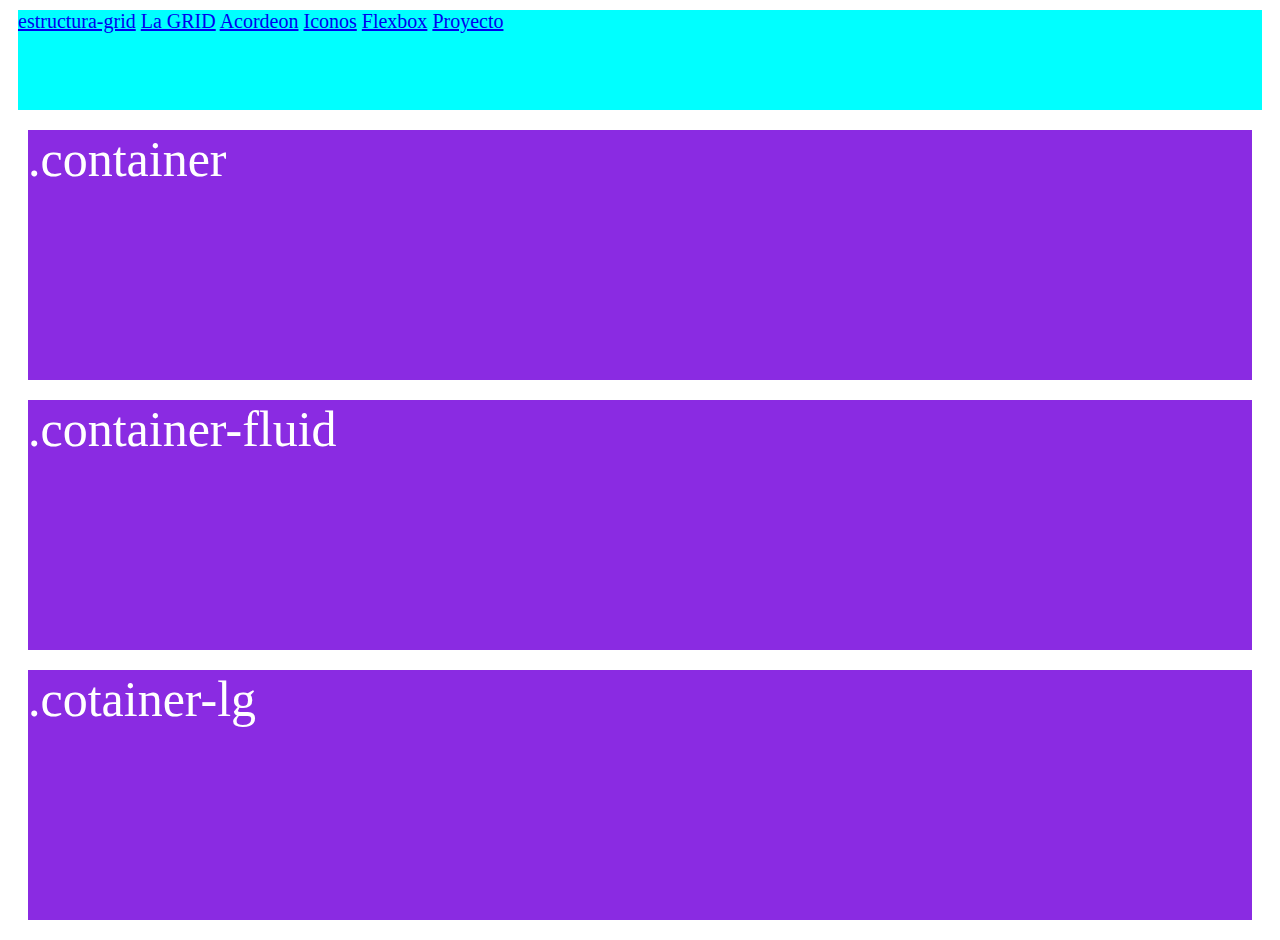
<file: index.html>
<!DOCTYPE html>
<html lang="en">
<head>
    <meta charset="UTF-8">
    <meta http-equiv="X-UA-Compatible" content="IE=edge">
    <meta name="viewport" content="width=device-width, initial-scale=1.0">
    <title>Proyecto</title>
    <link href="https://cdn.jsdelivr.net/npm/bootstrap@5.3.0-alpha1/dist/css/bootstrap.min.css" rel="stylesheet" integrity="sha384-GLhlTQ8iRABdZLl6O3oVMWSktQOp6b7In1Zl3/Jr59b6EGGoI1aFkw7cmDA6j6gD" crossorigin="anonymous">
    <script src="https://cdn.jsdelivr.net/npm/bootstrap@5.3.0-alpha1/dist/js/bootstrap.bundle.min.js" integrity="sha384-w76AqPfDkMBDXo30jS1Sgez6pr3x5MlQ1ZAGC+nuZB+EYdgRZgiwxhTBTkF7CXvN" crossorigin="anonymous"></script>
    <style>
        .a{
           height: 100px;
           background-color: aqua;
           font-size: 20px;
           margin: 10px;
        }
        div 
        {
             height: 250px;
             background-color: blueviolet;
             color: white;
             font-size: 50px;
             margin: 20px;
        }


    </style>


</head>
<body>
    <div class="a">
        <a href="/estructura-grid.html">estructura-grid</a>
        <a href="/la-grid.html">La GRID</a>
        <a href="/acordeon.html">Acordeon</a>
        <a href="/icons.html">Iconos</a>
        <a href="/flexbox.html">Flexbox</a>
        <a href="/proyecto/index.html">Proyecto</a>
    </div>
    <div class="container">
        .container
    </div>
    <div class="container-fluid">
        .container-fluid
    </div>
    <div class="container-lg">
        .cotainer-lg
    </div>
    
</body>
</html>
</file>
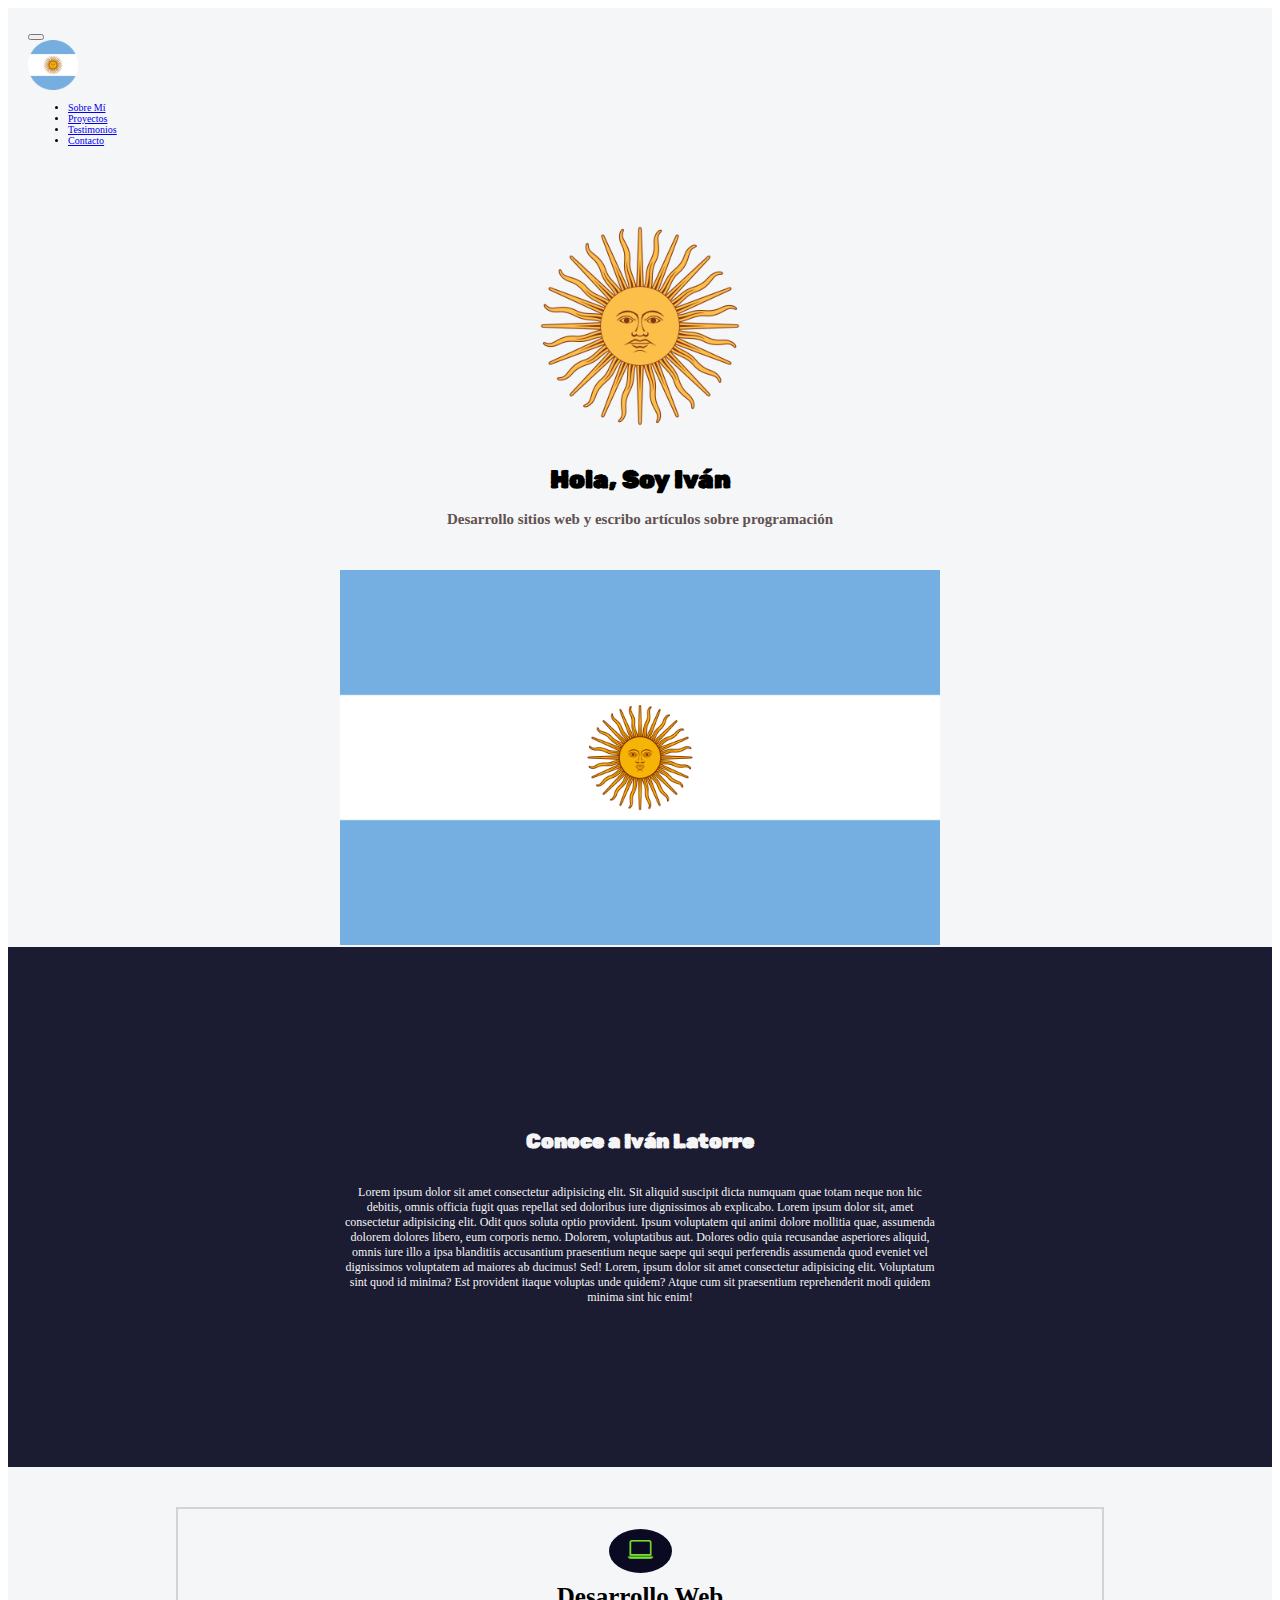
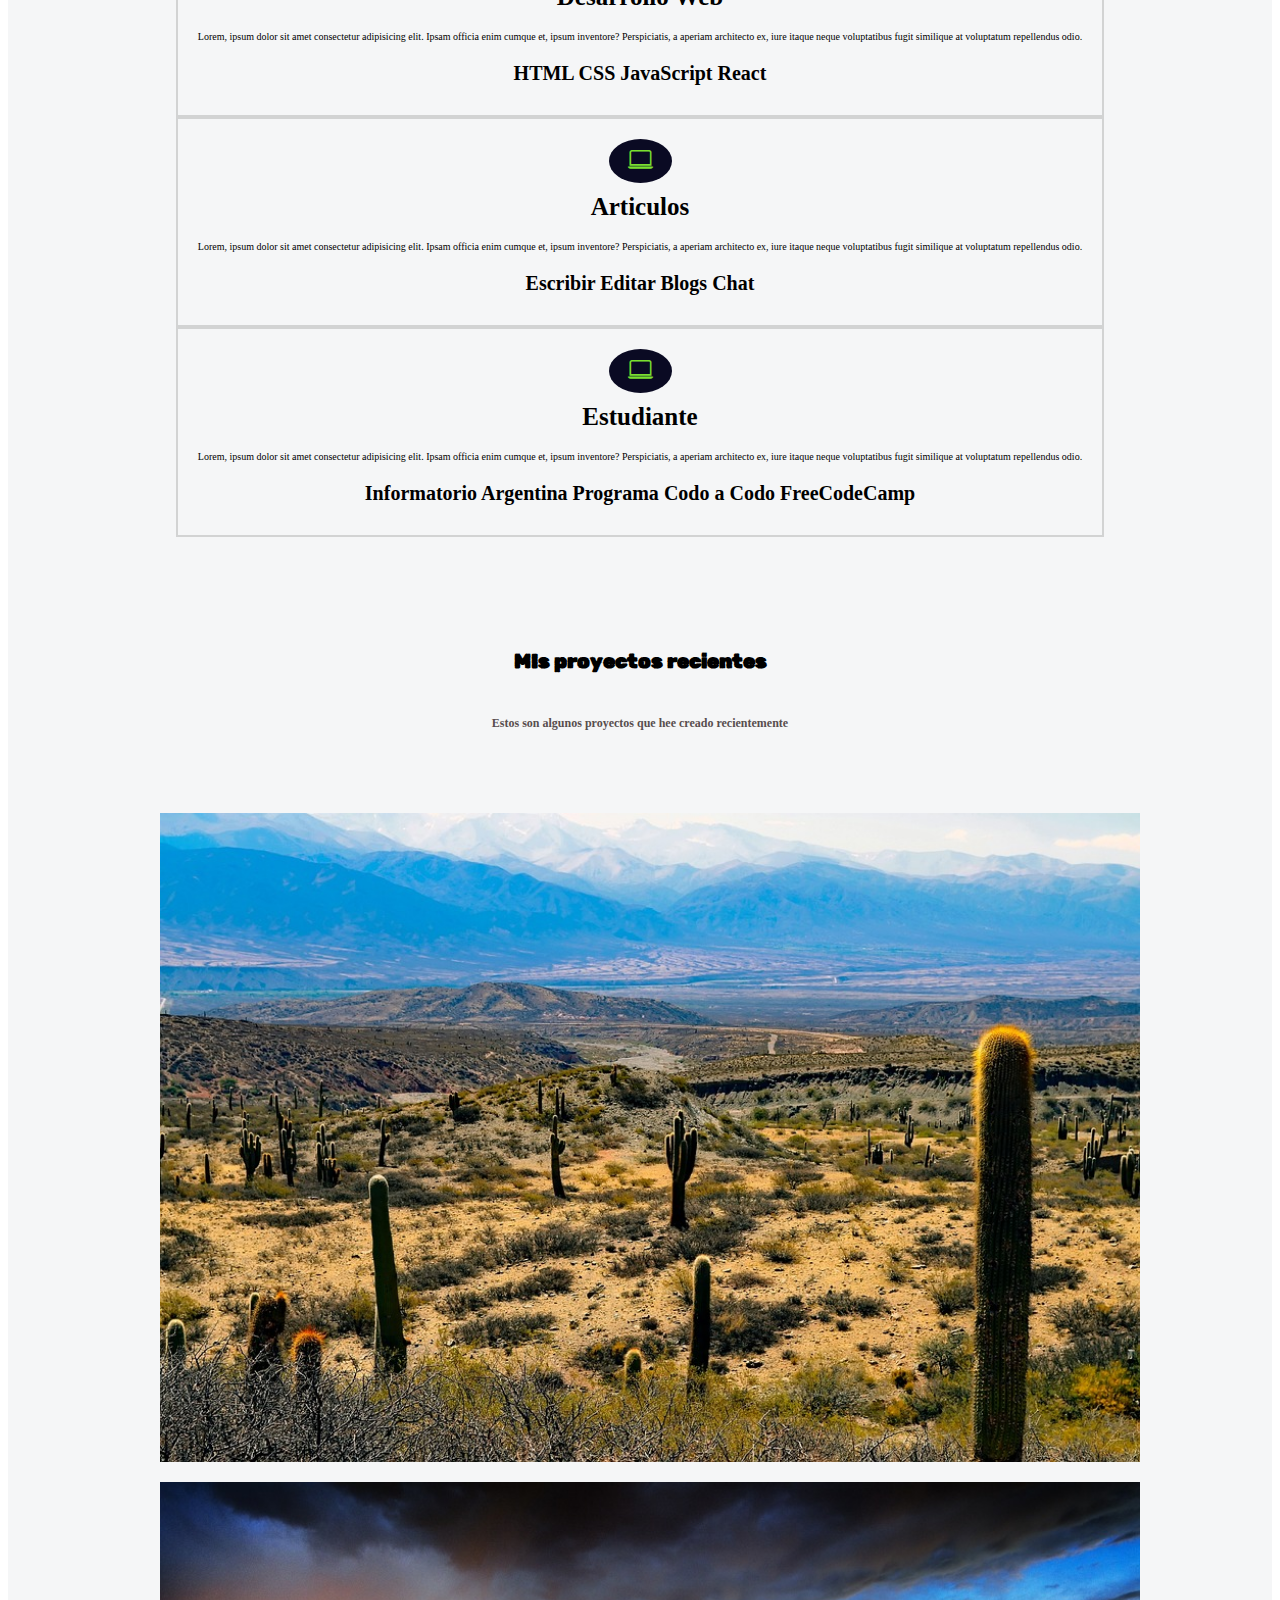
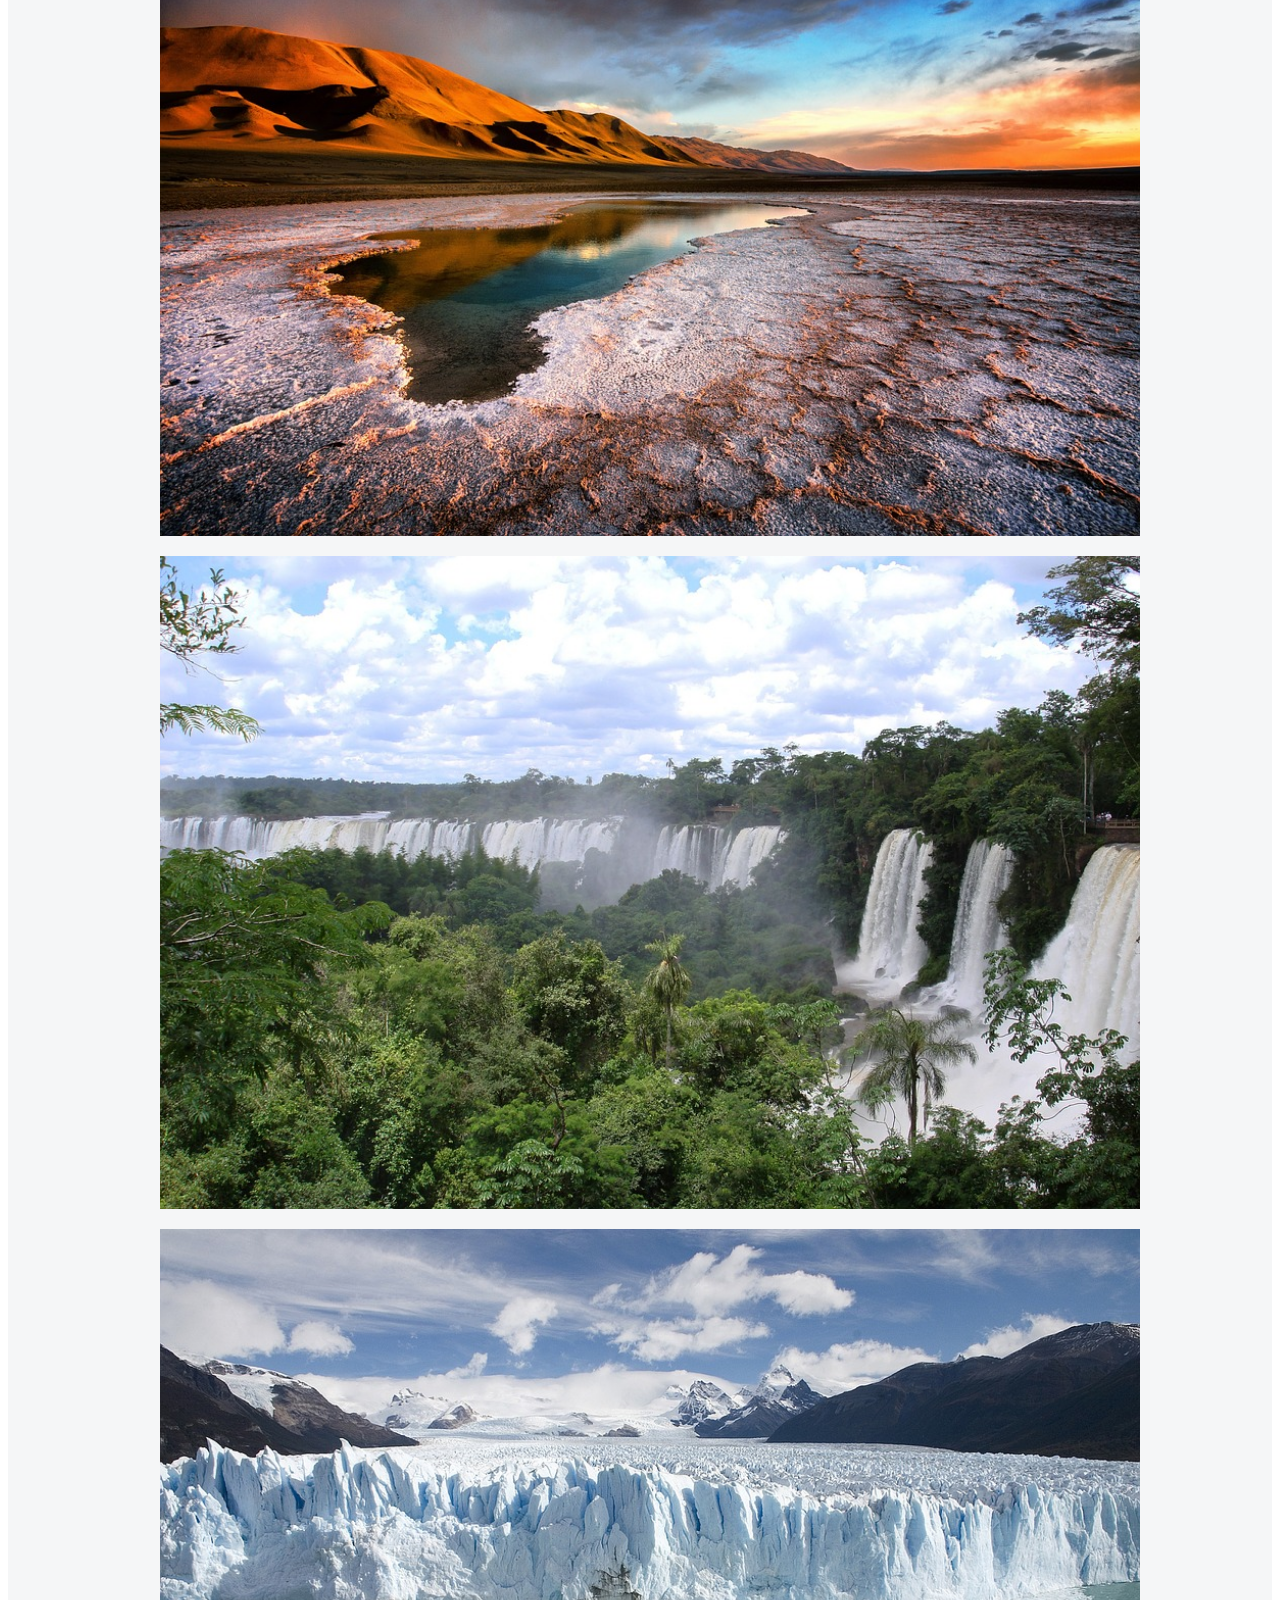
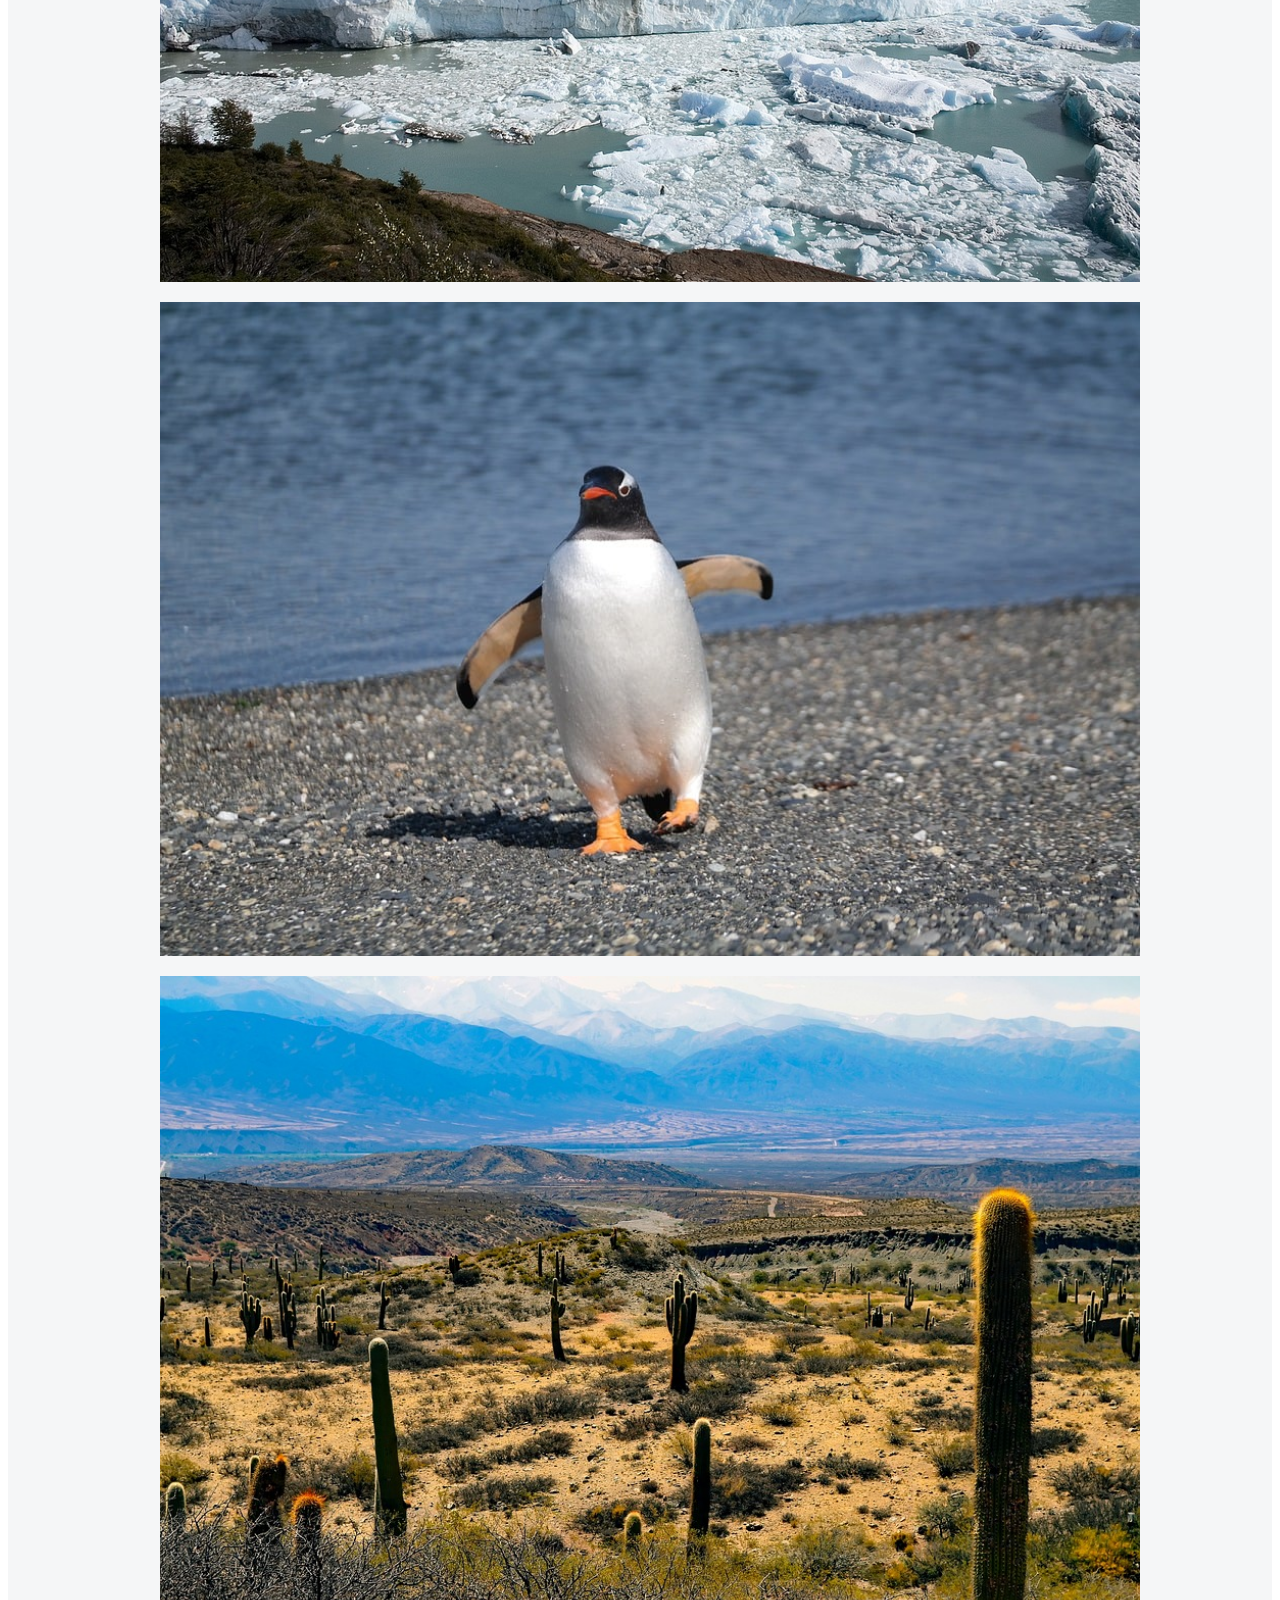
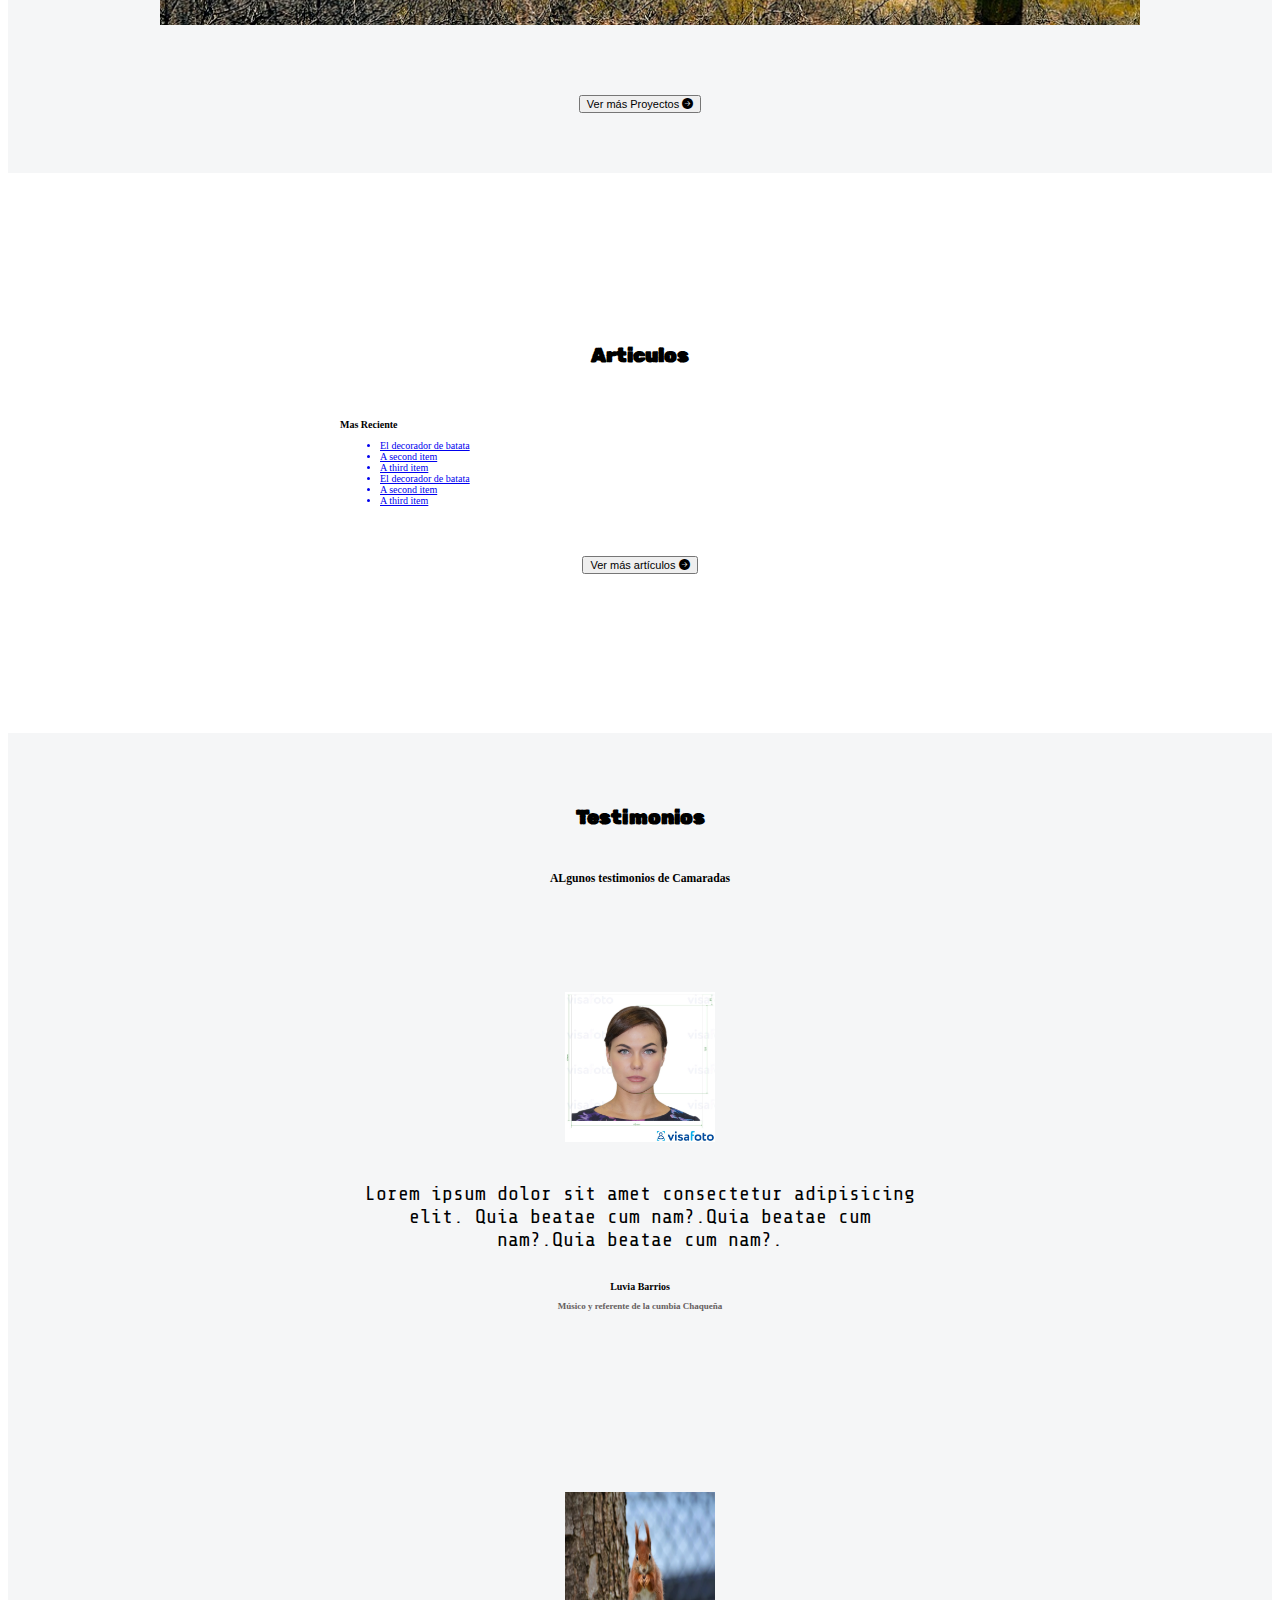
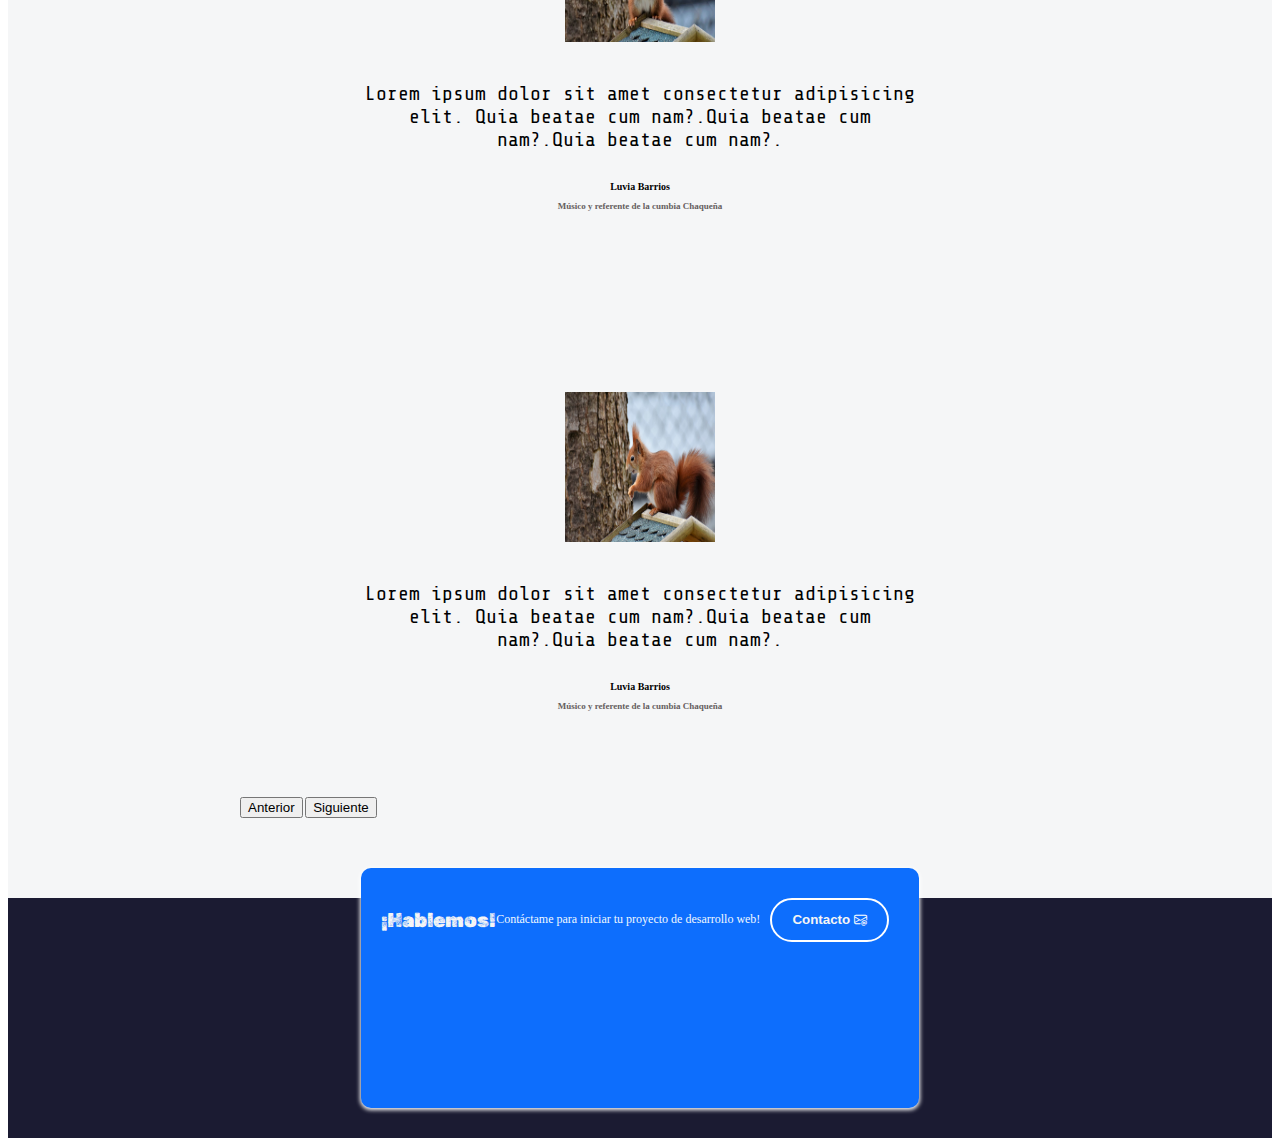
<file: proyecto/index.html>
<!DOCTYPE html>
<html lang="es">
<head>
    <meta charset="UTF-8">
    <meta http-equiv="X-UA-Compatible" content="IE=edge">
    <meta name="viewport" content="width=device-width, initial-scale=1.0">
    <!-- Meta Datos creados -->
    <meta name="Author" content="Iván Latorre">
    <meta name="description" content="Portafolio de desarrollo">
    <meta name="keywords" content="HTML, CSS, JavaScript, React">
    <title>Portafolio</title>
    <!-- Boostrap -->
    <link href="https://cdn.jsdelivr.net/npm/bootstrap@5.3.0-alpha1/dist/css/bootstrap.min.css" rel="stylesheet" integrity="sha384-GLhlTQ8iRABdZLl6O3oVMWSktQOp6b7In1Zl3/Jr59b6EGGoI1aFkw7cmDA6j6gD" crossorigin="anonymous">
    <!-- CSS -->
    <link rel="stylesheet" href="style.css">
    <!-- Favicon -->
    <!-- 48 x 48  -->
    <link rel="shortcut icon" href="imagenes/argentina_flag_icon_228621.png" type="image/x-icon">
    <!-- https://icon-icons.com/es/download/228661/PNG/128/ -->
    <!-- Google Fonts -->
    <link rel="preconnect" href="https://fonts.googleapis.com">
    <link rel="preconnect" href="https://fonts.gstatic.com" crossorigin>
    <link href="https://fonts.googleapis.com/css2?family=Rubik+Dirt&family=Share+Tech+Mono&display=swap" rel="stylesheet">
    <!-- Iconos Boostrap -->
    <link rel="stylesheet" href="https://cdn.jsdelivr.net/npm/bootstrap-icons@1.10.3/font/bootstrap-icons.css">

</head>
<body>
    <!-- Barra de navegación -->
    <nav class="navbar navbar-expand-md navbar-light"><!-- navbar-expand-lg bg-body-tertiary x navbar-expand-md navbar-light -->
        <div class="container-fluid">
          <button class="navbar-toggler" type="button" data-bs-toggle="collapse" data-bs-target="#navbar-toggler" aria-controls="navbarTogglerDemo01" aria-expanded="false" aria-label="Toggle navigation"><!-- #navbarTogglerDemo01 x navbar-toggler el id tiene que coincidir -->
            <span class="navbar-toggler-icon"></span>
          </button>
          <div class="collapse navbar-collapse" id="navbar-toggler"><!-- id="navbarTogglerDemo01" x id="navbar-toggler -->
            <a class="navbar-brand" href="#">
                <img src="imagenes/argentina_flag_icon_228621.png" width="50" alt="logo">
            </a>
            <ul class="navbar-nav d-flex justify-content-center align-items-center"><!--se quita me-auto mb-2 mb-lg-0 se agrega d-flex justify-content-center align-items-center-->
              <li class="nav-item">
                <a class="nav-link active" aria-current="page" href="#">Sobre Mí</a>
              </li>
              <li class="nav-item">
                <a class="nav-link" href="#">Proyectos</a><!-- se agrega el href-->
              </li>
              <li class="nav-item">
                <a class="nav-link" href="#">Testimonios</a>
              </li>
              <li class="nav-item">
                <a class="nav-link" href="#">Contacto</a>
              </li>
            </ul>
          </div>
        </div>
    </nav>
    <!-- Seccion -->
    <section class="hero align-items-stretch">
        <div class="hero-principal d-flex flex-column justify-content-center align-items-center">
            <img class="hero-imagen-desarrollador rounded-circle" src="imagenes/Sol_de_Mayo_Bandera_Argentina.png" alt="Foto Perfil">
            <h1>Hola, Soy Iván </h1>
            <h2>Desarrollo sitios web y escribo artículos sobre programación</h2>
        </div>
        <div class="hero-inferior">
          <img class="hero-inferior-imagen img-fluid" src="imagenes/sol de mayo bandera_0.png" alt="logos">
        </div>
    </section>
    <!-- Sobre Mi -->
    <section class="sobre-mi seccion-oscura">
      <div class="contenedor">
        <h2 class="seccion-titulo">Conoce a Iván Latorre</h2>
        <p class="seccion-texto">Lorem ipsum dolor sit amet consectetur adipisicing elit. Sit aliquid suscipit dicta numquam quae totam neque non hic debitis, omnis officia fugit quas repellat sed doloribus iure dignissimos ab explicabo. Lorem ipsum dolor sit, amet consectetur adipisicing elit. Odit quos soluta optio provident. Ipsum voluptatem qui animi dolore mollitia quae, assumenda dolorem dolores libero, eum corporis nemo. Dolorem, voluptatibus aut.
        Dolores odio quia recusandae asperiores aliquid, omnis iure illo a ipsa blanditiis accusantium praesentium neque saepe qui sequi perferendis assumenda quod eveniet vel dignissimos voluptatem ad maiores ab ducimus! Sed!
        Lorem, ipsum dolor sit amet consectetur adipisicing elit. Voluptatum sint quod id minima? Est provident itaque voluptas unde quidem? Atque cum sit praesentium reprehenderit modi quidem minima sint hic enim!</p>
      </div>
    </section>
    <!-- Experencia -->
    <section class="experiencia seccion-clara">
      <div class="container text-center">
        <div class="row">
          <!-- Desarrollo Web -->
          <div class="columna col-12 col-md-4 ">
            <i class="bi bi-laptop"></i>
            <p class="experiencia-titulo">Desarrollo Web</p>
            <p>Lorem, ipsum dolor sit amet consectetur adipisicing elit. Ipsam officia enim cumque et, ipsum inventore? Perspiciatis, a aperiam architecto ex, iure itaque neque voluptatibus fugit similique at voluptatum repellendus odio.</p>
            <div class="badges-contenedor">
              <span class="badge text-bg-primary">HTML</span>
              <span class="badge text-bg-primary">CSS</span>
              <span class="badge text-bg-primary">JavaScript</span>
              <span class="badge text-bg-primary">React</span>
            </div>
          </div>
          <!-- Articulos -->
          <div class="columna col-12 col-md-4">
            <i class="bi bi-laptop"></i>
            <p class="experiencia-titulo">Articulos</p>
            <p>Lorem, ipsum dolor sit amet consectetur adipisicing elit. Ipsam officia enim cumque et, ipsum inventore? Perspiciatis, a aperiam architecto ex, iure itaque neque voluptatibus fugit similique at voluptatum repellendus odio.</p>
            <div class="badges-contenedor">
              <span class="badge text-bg-primary">Escribir</span>
              <span class="badge text-bg-primary">Editar</span>
              <span class="badge text-bg-primary">Blogs</span>
              <span class="badge text-bg-primary">Chat</span>
            </div>

          </div>
          <!-- Estudiante -->
          <div class="columna col-12 col-md-4">
            <i class="bi bi-laptop"></i>
            <p class="experiencia-titulo">Estudiante</p>
            <p>Lorem, ipsum dolor sit amet consectetur adipisicing elit. Ipsam officia enim cumque et, ipsum inventore? Perspiciatis, a aperiam architecto ex, iure itaque neque voluptatibus fugit similique at voluptatum repellendus odio.</p>
            <div class="badges-contenedor">
              <span class="badge text-bg-primary">Informatorio</span>
              <span class="badge text-bg-primary">Argentina Programa</span>
              <span class="badge text-bg-primary">Codo a Codo</span>
              <span class="badge text-bg-primary">FreeCodeCamp</span>
            </div>

          </div>
        </div>
      </div>
    </section>
    <!-- Proyectos -->
    <section class="proyectos-receintes seccion-clara d-flex flex-column">
      <h2 class="seccion-titulo texto-negro">MIs proyectos recientes</h2>
      <h3 class="seccion-descripcion">Estos son algunos proyectos que hee creado recientemente</h3>
      <!-- Galeria de Proyectos -->
      <div class="container text-center proyectos-contenedor">
        <div class="row">
          <!-- proyecto 1 -->
          <div class="col-12 col-md-6 col-lg-4">
            <div class="proyecto">
              <img src="imagenes/proyecto1.jpg" alt="proyecto-1">
              <div class="overlay">
                <p>Proyecto 1</p>
                <div class="iconos-contenedor">
                  <a href="https://github.com/" target="_blank" rel="noopener noreferrer">
                    <i class="bi bi-github"></i>
                  </a>
                  <a href="https://getbootstrap.com/" target="_blank" rel="noopener noreferrer">
                    <i class="bi bi-laptop"></i>
                  </a>
                </div>
              </div>
            </div>
          </div>
          <!-- proyecto 2 -->
          <div class="col-12 col-md-6 col-lg-4">
            <div class="proyecto">
              <img src="imagenes/proyecto2.jpg" alt="proyecto-2">
              <div class="overlay">
                <p>Proyecto 2</p>
                <div class="iconos-contenedor">
                  <a href="https://github.com/" target="_blank" rel="noopener noreferrer">
                    <i class="bi bi-github"></i>
                  </a>
                  <a href="https://getbootstrap.com/" target="_blank" rel="noopener noreferrer">
                    <i class="bi bi-laptop"></i>
                  </a>
                </div>
              </div>
            </div>
          </div>
          <!-- proyecto 3 -->
          <div class="col-12 col-md-6 col-lg-4">
            <div class="proyecto">
              <img src="imagenes/proyecto3.jpg" alt="proyecto-3">
              <div class="overlay">
                <p>Proyecto 3</p>
                <div class="iconos-contenedor">
                  <a href="https://github.com/" target="_blank" rel="noopener noreferrer">
                    <i class="bi bi-github"></i>
                  </a>
                  <a href="https://getbootstrap.com/" target="_blank" rel="noopener noreferrer">
                    <i class="bi bi-laptop"></i>
                  </a>
                </div>
              </div>
            </div>
          </div>
          <!-- proyecto 4 -->
          <div class="col-12 col-md-6 col-lg-4">
            <div class="proyecto">
              <img src="imagenes/proyecto4.jpg" alt="proyecto-4">
              <div class="overlay">
                <p>Proyecto 4</p>
                <div class="iconos-contenedor">
                  <a href="https://github.com/" target="_blank" rel="noopener noreferrer">
                    <i class="bi bi-github"></i>
                  </a>
                  <a href="https://getbootstrap.com/" target="_blank" rel="noopener noreferrer">
                    <i class="bi bi-laptop"></i>
                  </a>
                </div>
              </div>
            </div>
          </div>
          <!-- proyecto 5 -->
          <div class="col-12 col-md-6 col-lg-4">
            <div class="proyecto">
              <img src="imagenes/proyecto5-2.jpg" alt="proyecto-5">
              <div class="overlay">
                <p>Proyecto 5</p>
                <div class="iconos-contenedor">
                  <a href="https://github.com/" target="_blank" rel="noopener noreferrer">
                    <i class="bi bi-github"></i>
                  </a>
                  <a href="https://getbootstrap.com/" target="_blank" rel="noopener noreferrer">
                    <i class="bi bi-laptop"></i>
                  </a>
                </div>
              </div>
            </div>
          </div>
          <!-- proyecto 6 -->
          <div class="col-12 col-md-6 col-lg-4">
            <div class="proyecto">
              <img src="imagenes/proyecto1.jpg" alt="proyecto-6">
              <div class="overlay">
                <p>Proyecto 6</p>
                <div class="iconos-contenedor">
                  <a href="https://github.com/" target="_blank" rel="noopener noreferrer">
                    <i class="bi bi-github"></i>
                  </a>
                  <a href="https://getbootstrap.com/" target="_blank" rel="noopener noreferrer">
                    <i class="bi bi-laptop"></i>
                  </a>
                </div>
              </div>
            </div>
          </div>



        </div>
      </div>
      <a href="https://github.com/" target="_blank" rel="noopener noreferrer">
        <button type="button" class="btn btn-info">
          Ver más Proyectos
          <i class="bi bi-arrow-right-circle-fill"></i>
        </button>
      </a>
    </section>
    <!-- Articulos -->
    <section class="articulos justify-content-start">
      <h2 class="seccion-titulo texto-negro">Articulos</h2>
      <div class="card">
        <div class="card-header">
          Mas Reciente
        </div>
        <ul class="list-group list-group-flush">
          <a href="#jamica" target="_blank" rel="noopener noreferrer">
            <li class="list-group-item">El decorador de batata  </li>

          </a>
          <a href="#chaco">
            <li class="list-group-item">A second item</li>
          </a>
          <a href="#for ever">
            <li class="list-group-item">A third item</li>
          </a>
          <a href="#jamica" target="_blank" rel="noopener noreferrer">
            <li class="list-group-item">El decorador de batata  </li>

          </a>
          <a href="#chaco">
            <li class="list-group-item">A second item</li>
          </a>
          <a href="#for ever">
            <li class="list-group-item">A third item</li>
          </a>

        </ul>
      </div>
      <a href="https://github.com/" target="_blank" rel="noopener noreferrer">
        <button type="button" class="btn btn-info">
          Ver más artículos
          <i class="bi bi-arrow-right-circle-fill"></i>
        </button>
      </a>
    </section>

    <!-- Testimonios -->
    <section class="testimonios seccion-clara">
      <h2 class="seccion-titulo">Testimonios</h2>
      <h3 class="seccion-descrpcion">ALgunos testimonios de Camaradas</h3>
      <!--  Carrusel -->
      <div id="testimonios-carrusel" class="carousel carousel-dark slide"><!-- se cambio el nombre del id-->
        <!-- no cambiar el ID, no le gusta  se ha cmabiado-->
        <div class="carousel-inner">
          <div class="carousel-item active">
           <div class="container">
              <img src="imagenes/persona1_ar_dni_4x4_cm.jpg" class="testimonio-imagen rounded-circle" alt="...">
              <p class="testimonio-texto">Lorem ipsum dolor sit amet consectetur adipisicing elit. Quia beatae cum nam?.Quia beatae cum nam?.Quia beatae cum nam?.</p>
              <div class="testimonio-info">
                <p class="cliente">Luvia Barrios</p>
                <p class="cargo"> Músico y referente de la cumbia Chaqueña</p>
              </div>
           </div>
          </div>
          <div class="carousel-item">
           <div class="container">
              <img src="imagenes/carusel-1-squirrel-7875123_960_720.webp" class="testimonio-imagen rounded-circle" alt="...">
              <p class="testimonio-texto">Lorem ipsum dolor sit amet consectetur adipisicing elit. Quia beatae cum nam?.Quia beatae cum nam?.Quia beatae cum nam?.</p>
              <div class="testimonio-info">
                <p class="cliente">Luvia Barrios</p>
                <p class="cargo"> Músico y referente de la cumbia Chaqueña</p>
              </div>
           </div>

          </div>
          <div class="carousel-item">
           <div class="container">
              <img src="imagenes/carusel-3-squirrel-7872248_960_720.jpg" class="testimonio-imagen rounded-circle" alt="...">
              <p class="testimonio-texto">Lorem ipsum dolor sit amet consectetur adipisicing elit. Quia beatae cum nam?.Quia beatae cum nam?.Quia beatae cum nam?.</p>
              <div class="testimonio-info">
                <p class="cliente">Luvia Barrios</p>
                <p class="cargo"> Músico y referente de la cumbia Chaqueña</p>
              </div>
           </div>

          </div>
        </div>
        <button class="carousel-control-prev" type="button" data-bs-target="#testimonios-carrusel" data-bs-slide="prev"><!-- al cambiar el ID del carrucels se cambia tambien en de los controles-->
          <span class="carousel-control-prev-icon" aria-hidden="true"></span>
          <span class="visually-hidden">Anterior</span>
        </button>
        <button class="carousel-control-next" type="button" data-bs-target="#testimonios-carrusel" data-bs-slide="next"><!-- al cambiar el ID del carrucels se cambia tambien en de los controles-->
          <span class="carousel-control-next-icon" aria-hidden="true"></span>
          <span class="visually-hidden">Siguiente</span>
        </button>
      </div>
    </section>
    <!-- Contacto -->
    <section class="contacto seccion-oscura">
      <div class="container">
          <div class="container text-center rectangulo d-flex justify-content-evenly">
            <div class="row">
                <div class="col-12 col-md-4 seccion-titulo">
                  ¡Hablemos!
                </div>
                <div class="col-12 col-md-4 descripcion">
                   Contáctame para iniciar tu proyecto de desarrollo web! 
                </div>
                <div class="col-12 col-md-4">
                  <a href="mailto:ivan@gmail.com">
                    <button type="button">
                      Contacto
                      <i class="bi bi-envelope-at"></i>
                    </button>
                  </a>
                </div>
            </div>
          </div>
      </div>
    </section>
<script src="https://cdn.jsdelivr.net/npm/bootstrap@5.3.0-alpha1/dist/js/bootstrap.bundle.min.js" integrity="sha384-w76AqPfDkMBDXo30jS1Sgez6pr3x5MlQ1ZAGC+nuZB+EYdgRZgiwxhTBTkF7CXvN" crossorigin="anonymous"></script>
</body>
</html>
</file>
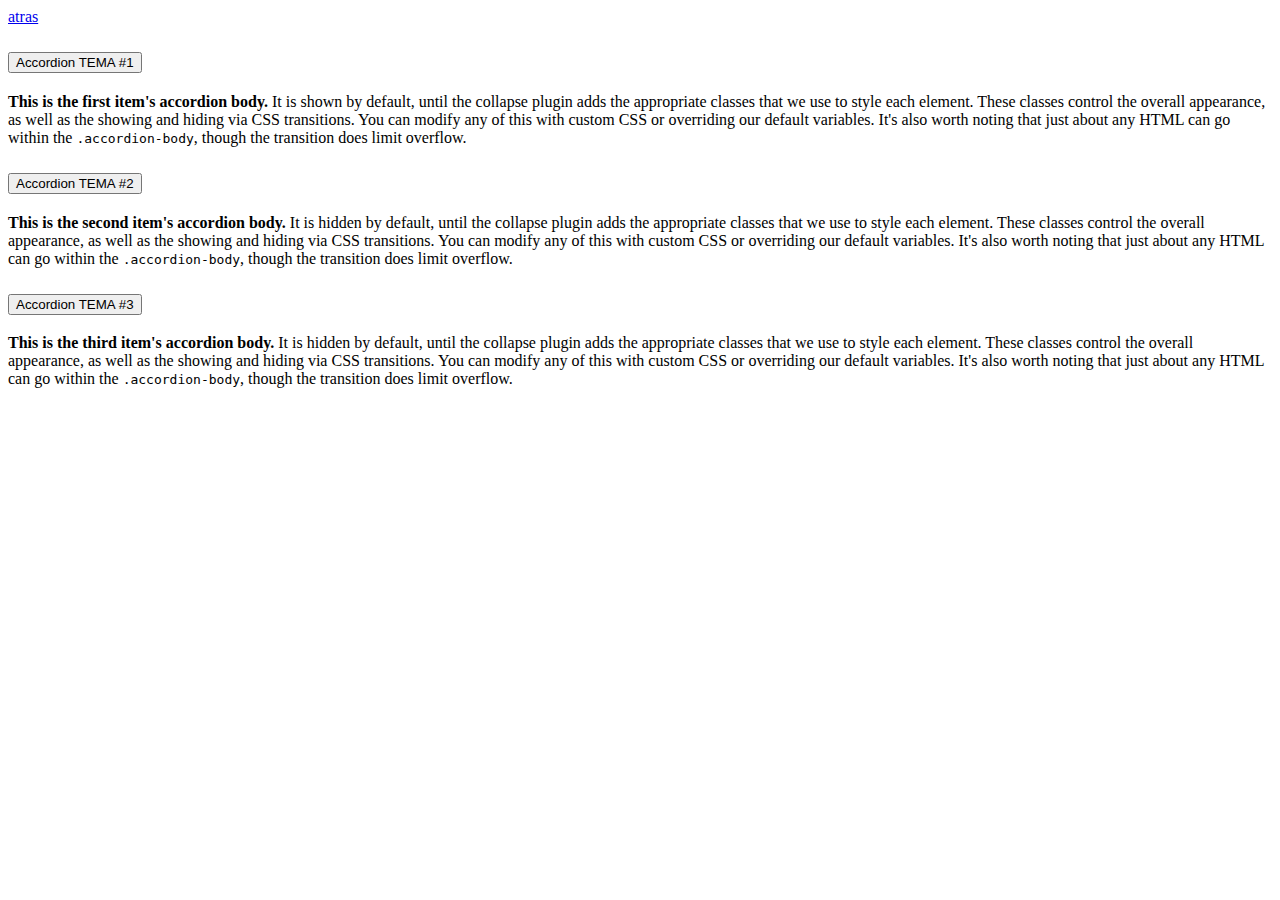
<file: acordeon.html>
<!DOCTYPE html>
<html lang="en">
<head>
    <meta charset="UTF-8">
    <meta http-equiv="X-UA-Compatible" content="IE=edge">
    <meta name="viewport" content="width=device-width, initial-scale=1.0">
    <title>Acordeon</title>
    <link href="https://cdn.jsdelivr.net/npm/bootstrap@5.3.0-alpha1/dist/css/bootstrap.min.css" rel="stylesheet" integrity="sha384-GLhlTQ8iRABdZLl6O3oVMWSktQOp6b7In1Zl3/Jr59b6EGGoI1aFkw7cmDA6j6gD" crossorigin="anonymous">
    <script src="https://cdn.jsdelivr.net/npm/bootstrap@5.3.0-alpha1/dist/js/bootstrap.bundle.min.js" integrity="sha384-w76AqPfDkMBDXo30jS1Sgez6pr3x5MlQ1ZAGC+nuZB+EYdgRZgiwxhTBTkF7CXvN" crossorigin="anonymous"></script>
    <style>

    </style>
</head>
<body>
    <div>
        <a href="/index.html">atras</a>
    </div>
    <div class="container">

        <div class="accordion" id="accordionExample">
            <div class="accordion-item">
                <h2 class="accordion-header" id="headingOne">
                    <button class="accordion-button" type="button" data-bs-toggle="collapse" data-bs-target="#collapseOne" aria-expanded="true" aria-controls="collapseOne">
                        Accordion TEMA #1
                    </button>
                </h2>
                <div id="collapseOne" class="accordion-collapse collapse show" aria-labelledby="headingOne" data-bs-parent="#accordionExample">
                    <div class="accordion-body">
                        <strong>This is the first item's accordion body.</strong> It is shown by default, until the collapse plugin adds the appropriate classes that we use to style each element. These classes control the overall appearance, as well as the showing and hiding via CSS transitions. You can modify any of this with custom CSS or overriding our default variables. It's also worth noting that just about any HTML can go within the <code>.accordion-body</code>, though the transition does limit overflow.
                    </div>
                </div>
            </div>
            <div class="accordion-item">
                <h2 class="accordion-header" id="headingTwo">
                    <button class="accordion-button collapsed" type="button" data-bs-toggle="collapse" data-bs-target="#collapseTwo" aria-expanded="false" aria-controls="collapseTwo">
                        Accordion TEMA #2
                    </button>
                </h2>
                <div id="collapseTwo" class="accordion-collapse collapse" aria-labelledby="headingTwo" data-bs-parent="#accordionExample">
                    <div class="accordion-body">
                        <strong>This is the second item's accordion body.</strong> It is hidden by default, until the collapse plugin adds the appropriate classes that we use to style each element. These classes control the overall appearance, as well as the showing and hiding via CSS transitions. You can modify any of this with custom CSS or overriding our default variables. It's also worth noting that just about any HTML can go within the <code>.accordion-body</code>, though the transition does limit overflow.
                    </div>
                </div>
            </div>
            <div class="accordion-item">
                <h2 class="accordion-header" id="headingThree">
                    <button class="accordion-button collapsed" type="button" data-bs-toggle="collapse" data-bs-target="#collapseThree" aria-expanded="false" aria-controls="collapseThree">
                        Accordion TEMA #3
                    </button>
                </h2>
          <div id="collapseThree" class="accordion-collapse collapse" aria-labelledby="headingThree" data-bs-parent="#accordionExample">
            <div class="accordion-body">
              <strong>This is the third item's accordion body.</strong> It is hidden by default, until the collapse plugin adds the appropriate classes that we use to style each element. These classes control the overall appearance, as well as the showing and hiding via CSS transitions. You can modify any of this with custom CSS or overriding our default variables. It's also worth noting that just about any HTML can go within the <code>.accordion-body</code>, though the transition does limit overflow.
            </div>
        </div>
    
    </div>
        </div>
    </div>    
</body>
</html>
</file>
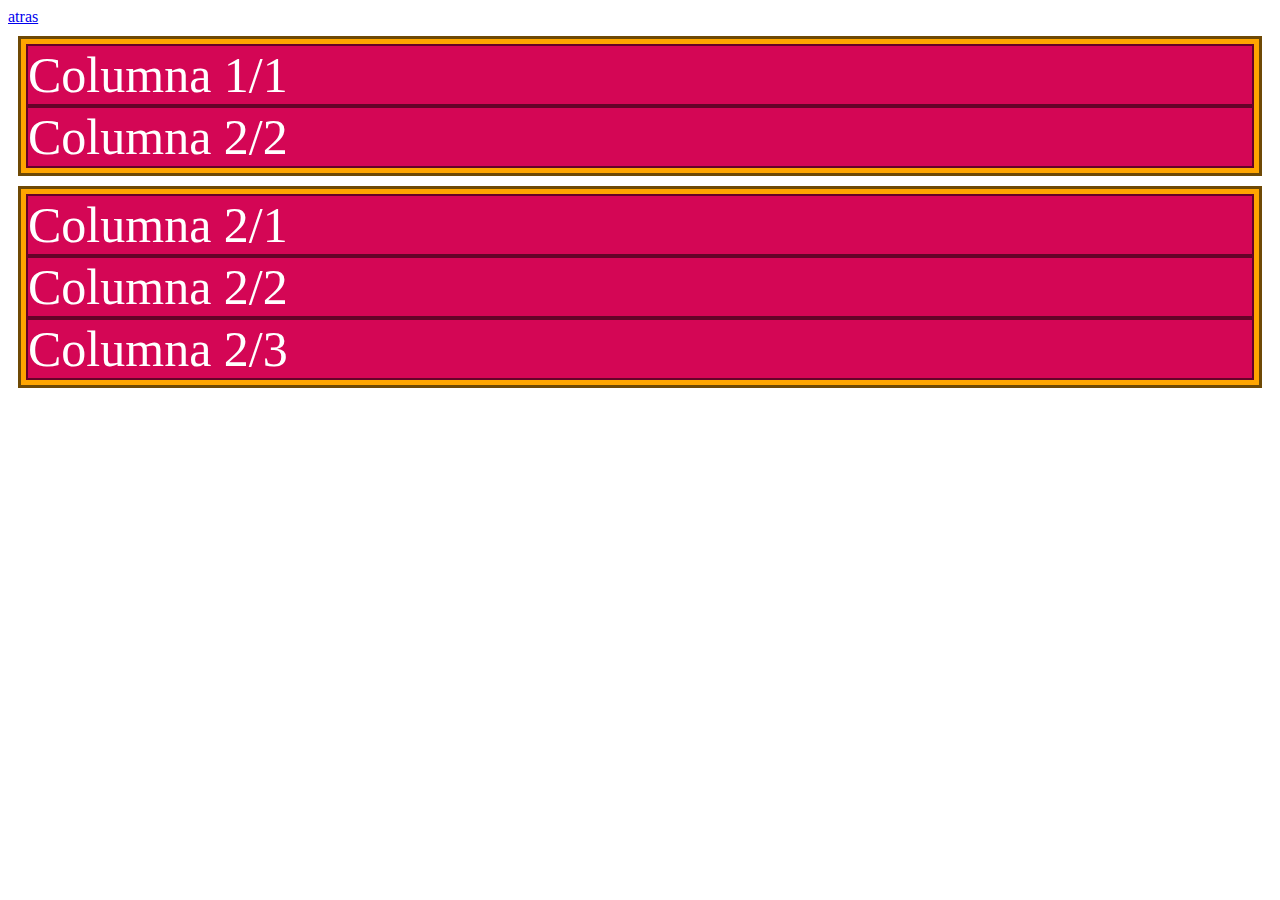
<file: estructura-grid.html>
<html lang="en">
<head>
    <meta charset="UTF-8">
    <meta http-equiv="X-UA-Compatible" content="IE=edge">
    <meta name="viewport" content="width=device-width, initial-scale=1.0">
    <title>Grid</title>
    <link href="https://cdn.jsdelivr.net/npm/bootstrap@5.3.0-alpha1/dist/css/bootstrap.min.css" rel="stylesheet" integrity="sha384-GLhlTQ8iRABdZLl6O3oVMWSktQOp6b7In1Zl3/Jr59b6EGGoI1aFkw7cmDA6j6gD" crossorigin="anonymous">
    <script src="https://cdn.jsdelivr.net/npm/bootstrap@5.3.0-alpha1/dist/js/bootstrap.bundle.min.js" integrity="sha384-w76AqPfDkMBDXo30jS1Sgez6pr3x5MlQ1ZAGC+nuZB+EYdgRZgiwxhTBTkF7CXvN" crossorigin="anonymous"></script>
    <style>
        .row {
            background-color: orange;
            border: 3px solid rgb(110, 73, 5);
            padding: 5px;
            margin: 10px;
        }
        .col{
            background-color: #d40655;
            color: white;
            font-size: 50px;
            border: 2px solid #640328;
        }
    </style>
</head>
<body>
    <div class="container text-center">
        <div>
            <a href="/index.html">atras</a>
        </div>
        <div class="row">
            <div class="col">
                Columna 1/1
            </div>
            <div class="col">
                Columna 2/2
            </div>
        </div>
        <div class="row">
            <div class="col">
                Columna 2/1
            </div>
            <div class="col">
                Columna 2/2
            </div>
            <div class="col">
                Columna 2/3
            </div>
        </div>
    </div>
</body>
</html>
</file>
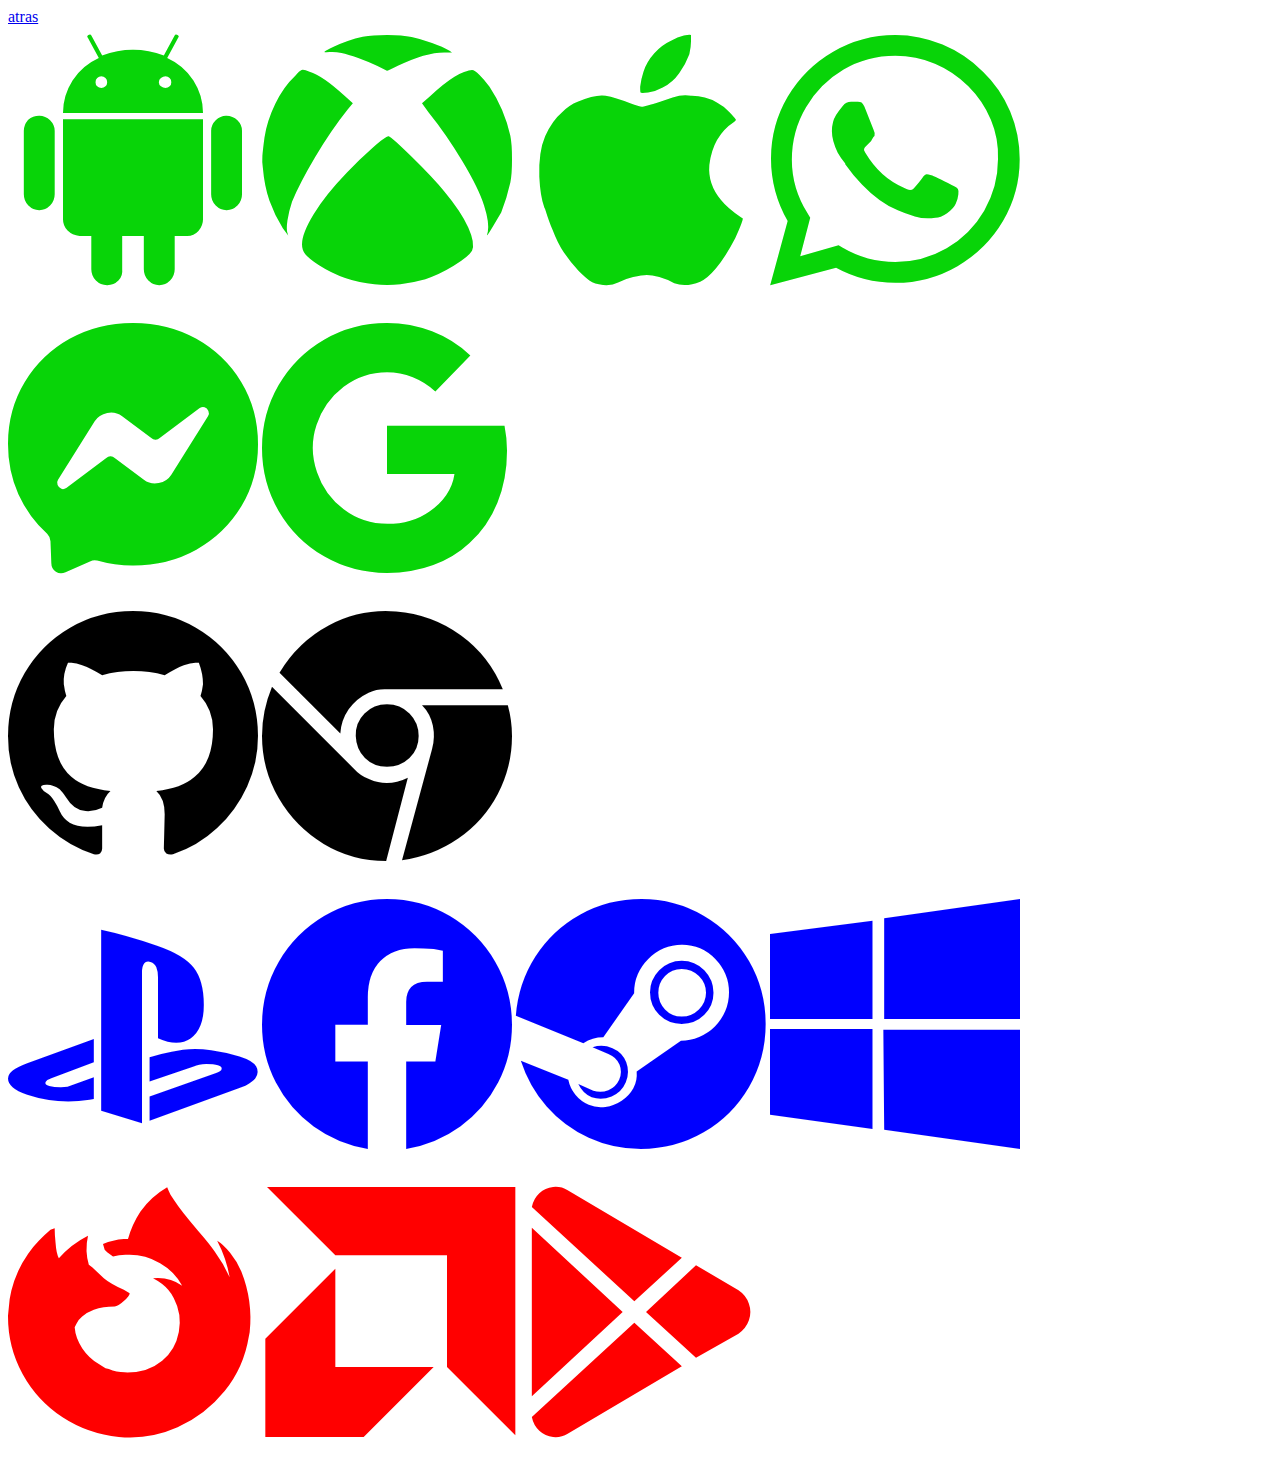
<file: icons.html>
<!DOCTYPE html>
<html lang="en">
<head>
    <meta charset="UTF-8">
    <meta http-equiv="X-UA-Compatible" content="IE=edge">
    <meta name="viewport" content="width=device-width, initial-scale=1.0">
    <title>iconos</title>
    <link href="https://cdn.jsdelivr.net/npm/bootstrap@5.3.0-alpha1/dist/css/bootstrap.min.css" rel="stylesheet" integrity="sha384-GLhlTQ8iRABdZLl6O3oVMWSktQOp6b7In1Zl3/Jr59b6EGGoI1aFkw7cmDA6j6gD" crossorigin="anonymous">
    <script src="https://cdn.jsdelivr.net/npm/bootstrap@5.3.0-alpha1/dist/js/bootstrap.bundle.min.js" integrity="sha384-w76AqPfDkMBDXo30jS1Sgez6pr3x5MlQ1ZAGC+nuZB+EYdgRZgiwxhTBTkF7CXvN" crossorigin="anonymous"></script>
    <link rel="stylesheet" href="https://cdn.jsdelivr.net/npm/bootstrap-icons@1.10.3/font/bootstrap-icons.css">
    <!-- link de arriba para los iconos de bosstrap -->
    <style>
        i{
            font-size: 250px;
            color: rgb(8, 212 , 8);
        }
        .negro i{
            font-size: 250px;
            color: black;
        }
        .azul i {
            font-size: 250px;
            color: blue;
        }
        .rojo i {
            font-size: 250px;
            color: red;
        }
    </style>


</head>
<body>
    <nav>
        <a href="/index.html">atras</a>
    </nav>
    <div>
        <i class="bi bi-android2"></i>
        <i class="bi bi-xbox"></i>
        <i class="bi bi-apple"></i>
        <i class="bi bi-whatsapp"></i>
        <i class="bi bi-messenger"></i>
        
        <i class="bi bi-google"></i>

    </div>
    <div class="negro">
        <i class="bi bi-github"></i>
        <i class="bi bi-browser-chrome"></i>
    </div>
    <div class="azul">
        <i class="bi bi-playstation"></i>
        <i class="bi bi-facebook"></i>
        <i class="bi bi-steam"></i>
        <i class="bi bi-windows"></i>
    </div>
    <div class="rojo">
        <i class="bi bi-browser-firefox"></i>
        <i class="bi bi-amd"></i>
        <i class="bi bi-google-play"></i>
    </div>
</body>
</html>
</file>
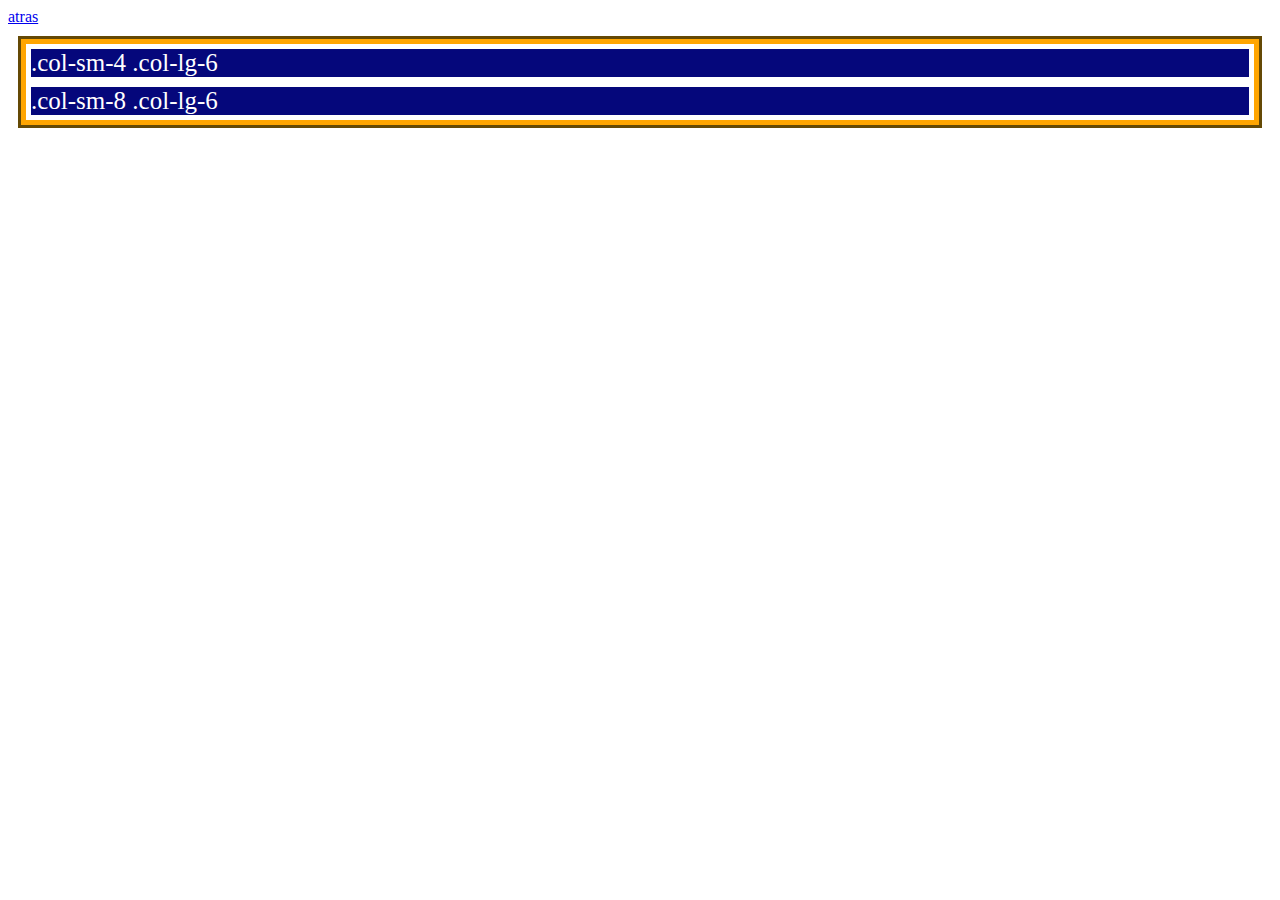
<file: la-grid.html>
<html lang="en">
<head>
    <meta charset="UTF-8">
    <meta http-equiv="X-UA-Compatible" content="IE=edge">
    <meta name="viewport" content="width=device-width, initial-scale=1.0">
    <title>La GRID</title>
    <link href="https://cdn.jsdelivr.net/npm/bootstrap@5.3.0-alpha1/dist/css/bootstrap.min.css" rel="stylesheet" integrity="sha384-GLhlTQ8iRABdZLl6O3oVMWSktQOp6b7In1Zl3/Jr59b6EGGoI1aFkw7cmDA6j6gD" crossorigin="anonymous">
    <script src="https://cdn.jsdelivr.net/npm/bootstrap@5.3.0-alpha1/dist/js/bootstrap.bundle.min.js" integrity="sha384-w76AqPfDkMBDXo30jS1Sgez6pr3x5MlQ1ZAGC+nuZB+EYdgRZgiwxhTBTkF7CXvN" crossorigin="anonymous"></script>
    <style>
        .row{
            background-color: orange;
            border: 3px solid rgb(100, 73, 5);
            padding: 5px;
            margin: 10px;
        }
        .columna{
            color: white;
            font-size: 25px;
            background-color: #05077b;
            border: 5px solid white;
        }
    </style>
</head>
<body>
    <div>
        <a href="/index.html">atras</a>
    </div>
    <div class="container text-center">
        <div class="row"><!-- una fila 12 columnas 8 + 4 -->
            <div class="col-sm-4 col-lg-6 columna"> <!--columna es una classe personalizada-->
                .col-sm-4 .col-lg-6
            </div>
            <div class="col-sm-8 col-lg-6 columna">
                .col-sm-8 .col-lg-6
            </div>
        </div>
    </div>
</body>
</html>
</file>
<file: proyecto/style.css>
html
{
    font-size: 62.5%;
    height: 100%;
}
/* Barra de navegacion */
.navbar 
{
    padding: 2rem;
    background-color: #f5f6f7;

}
.navbar-collapse
{
    align-items: center;
    justify-content: space-between;
}
/* Estilos generales */
section
{
    display: flex;
    flex-direction: column;
    align-items: center;
    justify-content: center;
} 
h1
{
    font-size: 2.5rem;
    font-family: 'Rubik Dirt', cursive;
}
.seccion-oscura
{
    color: whitesmoke;
    background-color: #1b1b32;
}
.seccion-clara
{
    color: black;
    background-color: #f5f6f7;
}
.seccion-titulo
{
    font-size: 2rem;
    padding: 15px 0;
    font-family: 'Rubik Dirt', cursive ;
}
.seccion-descripcion{
    font-size: 1.2rem;
    color: #584e4e;
}
.seccion-texto
{
   font-size: 1.2rem;
}
.btn-info{
    font-size: 1.1rem;
    margin: 20px;
    /* font-weight: bold; */

}
.texto-negro{
    color: black;
}
.texto-blanco{
    color: white;
}

/* Seccion Principal */
.hero
{
    background-color: #f5f6f7;
    min-height: 450px;
    text-align: center;

}
.hero-principal
{
    padding: 3rem;
}
.hero-imagen-desarrollador
{
    width: 200px;
    height: 200px;
    border-radius: 50%;
    margin: 20px;
}
.hero-principal h2
{
    font-size: 1.5rem;
    color: #615151;
}
/* Sobre mi */
.sobre-mi
{
    height: 500px;
    padding: 10px;
}
.sobre-mi .contenedor
{
    max-width: 600px;
    text-align: center;

}
/* Experiencia */
.experiencia
{
    padding: 40px;/*superior izquierda abajo derecha*/
}
/*.experiencia .row div
{
    height: 250px;
    background-color: purple;
    border: 3px solid orange;
}*//* borde de experiencia para marcar los bordes*/
.experiencia .columna
{
    padding: 20px;
    border: 2px solid #8080804d;
    display: flex;
    flex-direction: column;
    align-items: center;
    justify-content: space-evenly;
    transition: all 0.2s ease-in;
}
.experiencia .columna:hover
{
    color:white;
    background-color: #1b1b32;

}
.experiencia i 
{
   font-size: 2.5rem;
   color: #7ade30;
   background-color: #0a0a23; 
   padding: 8px 19px;
   border-radius: 50%;
}
.experiencia-titulo
{
    font-size: 25px;
    font-weight: bold;
    margin: 10px 0;
}
.badges-contenedor
{
    font-size: 20px;
    font-weight: bold;
    margin: 10px 0;
}
.badges
{
    margin: 5px;
}
/* proyectos */
.proyectos-receintes{
    padding: 40px;

}
.proyectos-receintes img{
    height: 100%;
    width: 100%;
    padding: 10px;
    border-radius: 10px;
    display: block;
    transition: all 0.2s ease;
}
.proyectos-contenedor{
    padding-top: 60px;
    margin-bottom: 40px; 
}
.overlay{
    transition: all 0.2s ease;
    opacity: 0;
    position: absolute;
    top: 50%;
    left: 50%;
    transform: translate(-50%, -50%);
    text-align: center;
}
.overlay p{
    font-size: 25px;
    font-weight: bold;
    margin-bottom: 0;  
}
.proyecto {
    position: relative;
}
.proyecto:hover img{
    opacity: 0.2;
}
.proyecto:hover .overlay{
    opacity: 1;

}
.overlay .iconos-contenedor{
    display: flex;
}
.overlay i {
    color: black;
    font-size: 60px;
    margin: 10px;

}
/* Articulos */
.articulos {
    min-height: 500px;
    padding: 30px;

}
.articulos .card{
    width: 80%;
    max-width: 600px;
    margin: 20px;
}
.articulos .card-header {
    font-weight: bold;
}
/* Testimonios */

.testimonios {
    padding: 40px 40px 80px 40px;
}
.testimonios .carousel {
    max-width: 800px;

}
.carousel-item {
    height: 500px;

}
.carousel-item .container{
    width: 100%;
    height: 100%;
    display: flex;
    flex-direction: column;
    align-items: center;
    justify-content: center;
}
.testimonio-imagen {
    height: 150px;
    width: 150px;
    margin: 10px 10px 20px 10px;

}
.testimonio-texto{
  max-width: 70%;
  font-size: 20px;
  text-align: center;
  font-family: 'Share Tech Mono', monospace;

}
.testimonio-info{
    font-weight: bold;
    text-align: center;

}
.testimonio-info p{
    margin-bottom: 0;

}
.testimonio-footer .cleinte{
    font-size: 1.2rem;
}
.testimonio-info .cargo{
    font-size: 0.9rem;
    color: #656060;

}
/* contacto */
.contacto .container{
    max-width: 1100px;
    min-height: 200px;
    padding: 20px;
}
.contacto .rectangulo{
    margin-top: -5rem;
    background-color: rgb(13,110, 253);
    border-radius: 10px;
    box-shadow: 0px 1px 4px 1px white;
}
.contacto .row{
    width: 100%;
    display: flex;
    align-items: center;
}
.contacto .descripcion {
    color: aliceblue;
    font-size: 1.2rem;

}
.contacto button{
    color: whitesmoke;
    font-weight: bold;
    background-color: transparent;
    border: 2px solid white;
    padding: 1.25rem 2rem;
    margin: 10px;
    border-radius: 100px;
    transition: all 0.2s ease-in-out;
}
.contacto button:hover{
    background-color: white;
    color: black;

}

.contacto button i {
    color: white;
    font-size: 1.3rem;
    transition: all 0.2s ease-in-out;
}
.contacto button:hover i{
    color: black; 
 }



/* Adaptable (Responsivo) */

/* menu navbar */
@media screen and (max-width: 767px)
{
    .navbar-brand
    {
        display: none;
    }
}
@media screen and (max-width: 800px) {
    .testimonio-imagen{
        height: 120px;
        width: 120px;

    }
    .testimonio-texto{
        font-size: 18px;
    }
}
@media screen and (min-width:700px)
{
    .hero-inferior-imagen
    {
       max-width: 600px; 
    }
}
@media screen and (max-width:400px){
    .overlay p {
        font-size: 18px;

    }
    .overlay i {
        font-size: 40px;

    }
}

/* 4:17:55 */
</file>
